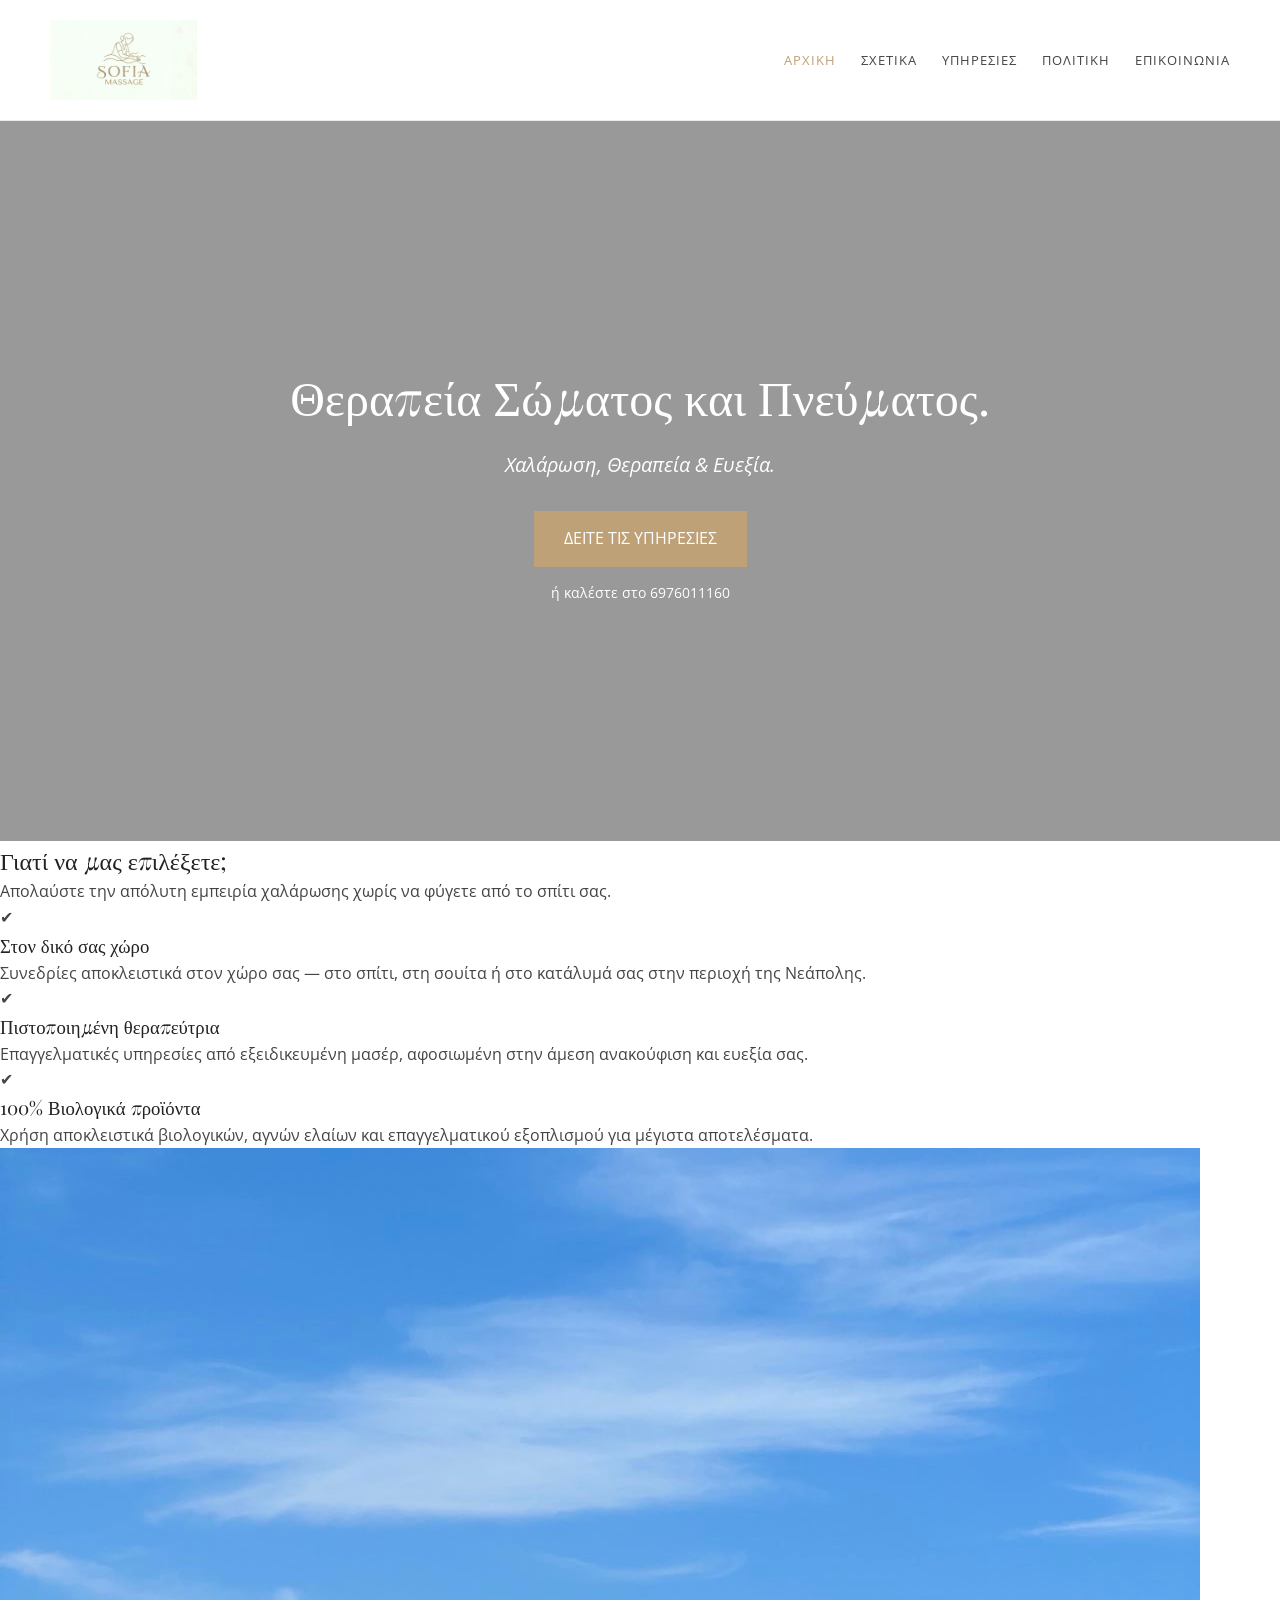
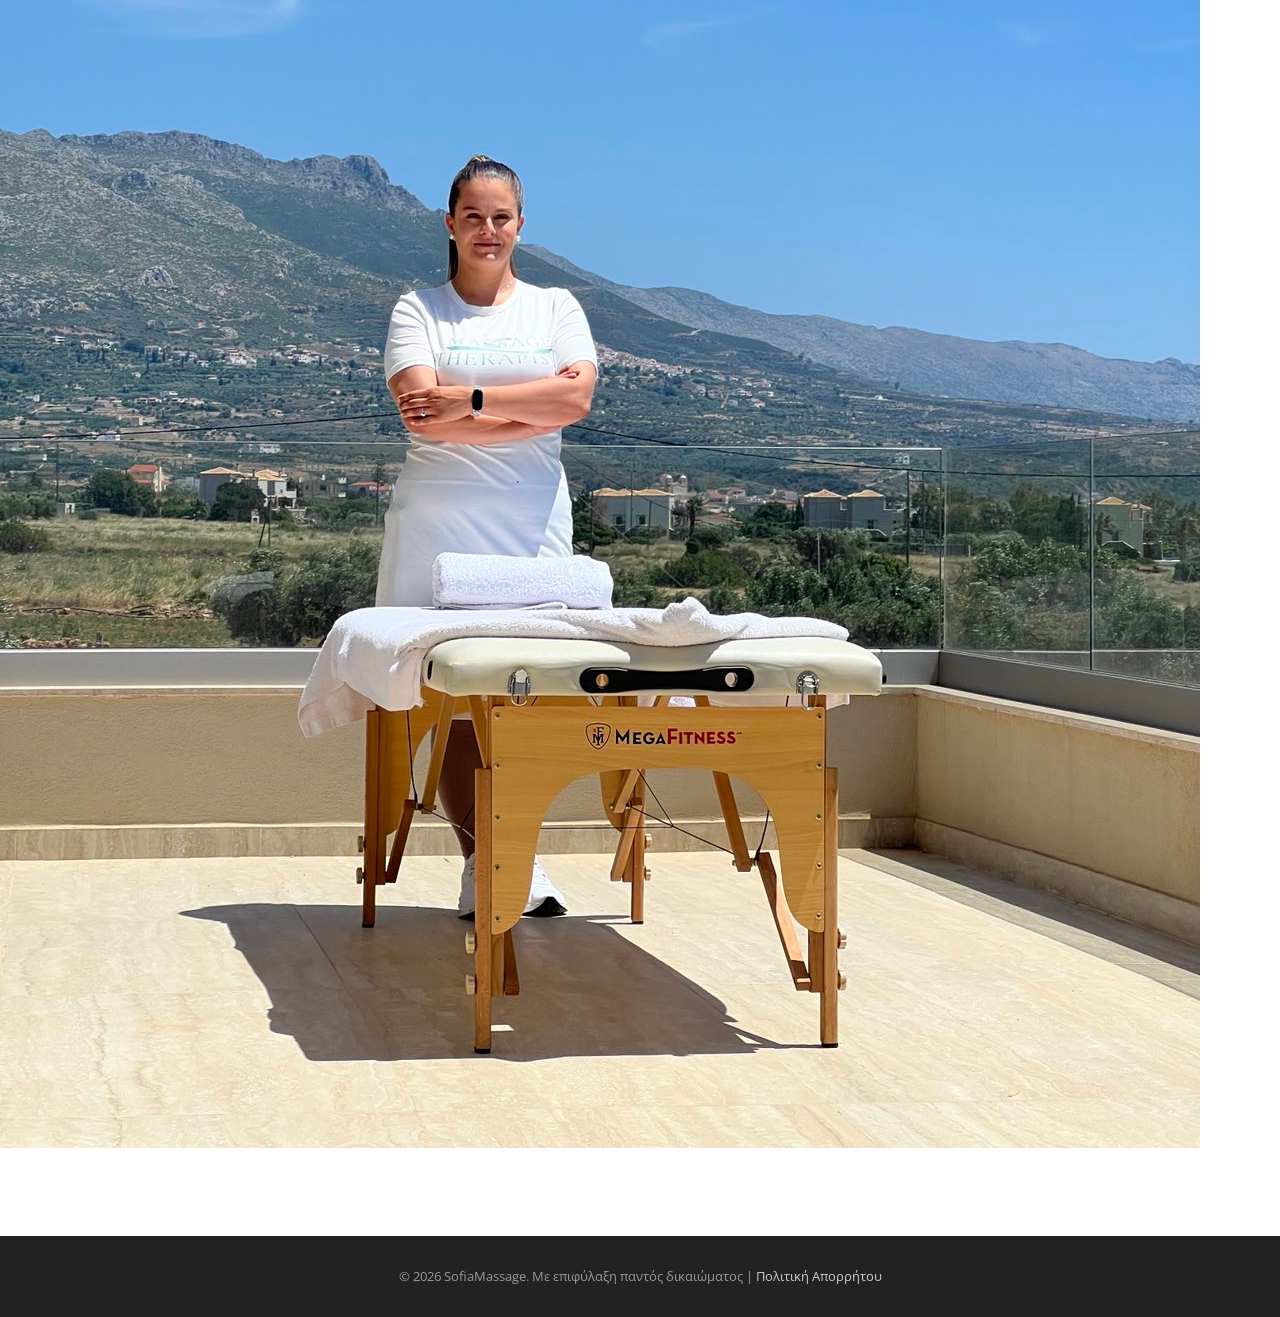
<file: index.html>
<!DOCTYPE html>
<html lang="el">
<head>
    <meta charset="UTF-8">
    <meta name="viewport" content="width=device-width, initial-scale=1.0">
    <title>Αρχική | Sofia Massage</title>
    <meta name="description" content="Επαγγελματικές υπηρεσίες μασάζ στον δικό σας χώρο. Χαλαρώστε και ανανεωθείτε με το Sofia Massage.">
    
    <!-- Google Fonts -->
    <link href="https://fonts.googleapis.com/css2?family=Playfair+Display:ital,wght@0,400;0,600;1,400&family=Open+Sans:wght@300;400;600&display=swap" rel="stylesheet">
    
    <!-- Custom CSS -->
    <link rel="stylesheet" href="style.css">
</head>
<body>

    <header>
        <div class="logo">
            <a href="index.html">
                <img src="sofiamassage.jpg" alt="Sofia Massage Logo" class="logo-img">
            </a>
        </div>
        <nav>
            <a href="index.html" class="active">Αρχική</a>
            <a href="about.html">Σχετικά</a>
            <a href="services.html">Υπηρεσίες</a>
            <a href="policy.html">Πολιτική</a>
            <a href="contact.html">Επικοινωνία</a>
        </nav>
    </header>

    <main class="main-section">
        <section class="hero-section">
            <div class="hero-content">
                <h1>Θεραπεία Σώματος και Πνεύματος.</h1>
                <p class="hero-subtitle">Χαλάρωση, Θεραπεία & Ευεξία.</p>
                <a href="services.html" class="hero-btn">ΔΕΙΤΕ ΤΙΣ ΥΠΗΡΕΣΙΕΣ</a>
                <p class="hero-phone">ή καλέστε στο 6976011160</p>
            </div>
        </section>
        
        <section class="features-section">
            <div class="features-grid">
                <div class="features-content">
                    <h2>Γιατί να μας επιλέξετε;</h2>
                    <p class="features-subtitle">Απολαύστε την απόλυτη εμπειρία χαλάρωσης χωρίς να φύγετε από το σπίτι σας.</p>
                    
                    <div class="feature-item">
                        <span class="feature-icon">&#10004;</span>
                        <div class="feature-text">
                            <h3>Στον δικό σας χώρο</h3>
                            <p>Συνεδρίες αποκλειστικά στον χώρο σας — στο σπίτι, στη σουίτα ή στο κατάλυμά σας στην περιοχή της Νεάπολης.</p>
                        </div>
                    </div>
                    
                    <div class="feature-item">
                        <span class="feature-icon">&#10004;</span>
                        <div class="feature-text">
                            <h3>Πιστοποιημένη θεραπεύτρια</h3>
                            <p>Επαγγελματικές υπηρεσίες από εξειδικευμένη μασέρ, αφοσιωμένη στην άμεση ανακούφιση και ευεξία σας.</p>
                        </div>
                    </div>
                    
                    <div class="feature-item">
                        <span class="feature-icon">&#10004;</span>
                        <div class="feature-text">
                            <h3>100% Βιολογικά προϊόντα</h3>
                            <p>Χρήση αποκλειστικά βιολογικών, αγνών ελαίων και επαγγελματικού εξοπλισμού για μέγιστα αποτελέσματα.</p>
                        </div>
                    </div>
                </div>
                <div class="features-image-container">
                    <img src="sxetika.jpg" alt="Γιατί να επιλέξετε το Sofia Massage" class="features-image">
                </div>
            </div>
        </section>
    </main>

    <footer>
        <p>&copy; 2026 SofiaMassage. Με επιφύλαξη παντός δικαιώματος | <a href="policy.html">Πολιτική Απορρήτου</a></p>
    </footer>

</body>
</html>
</file>
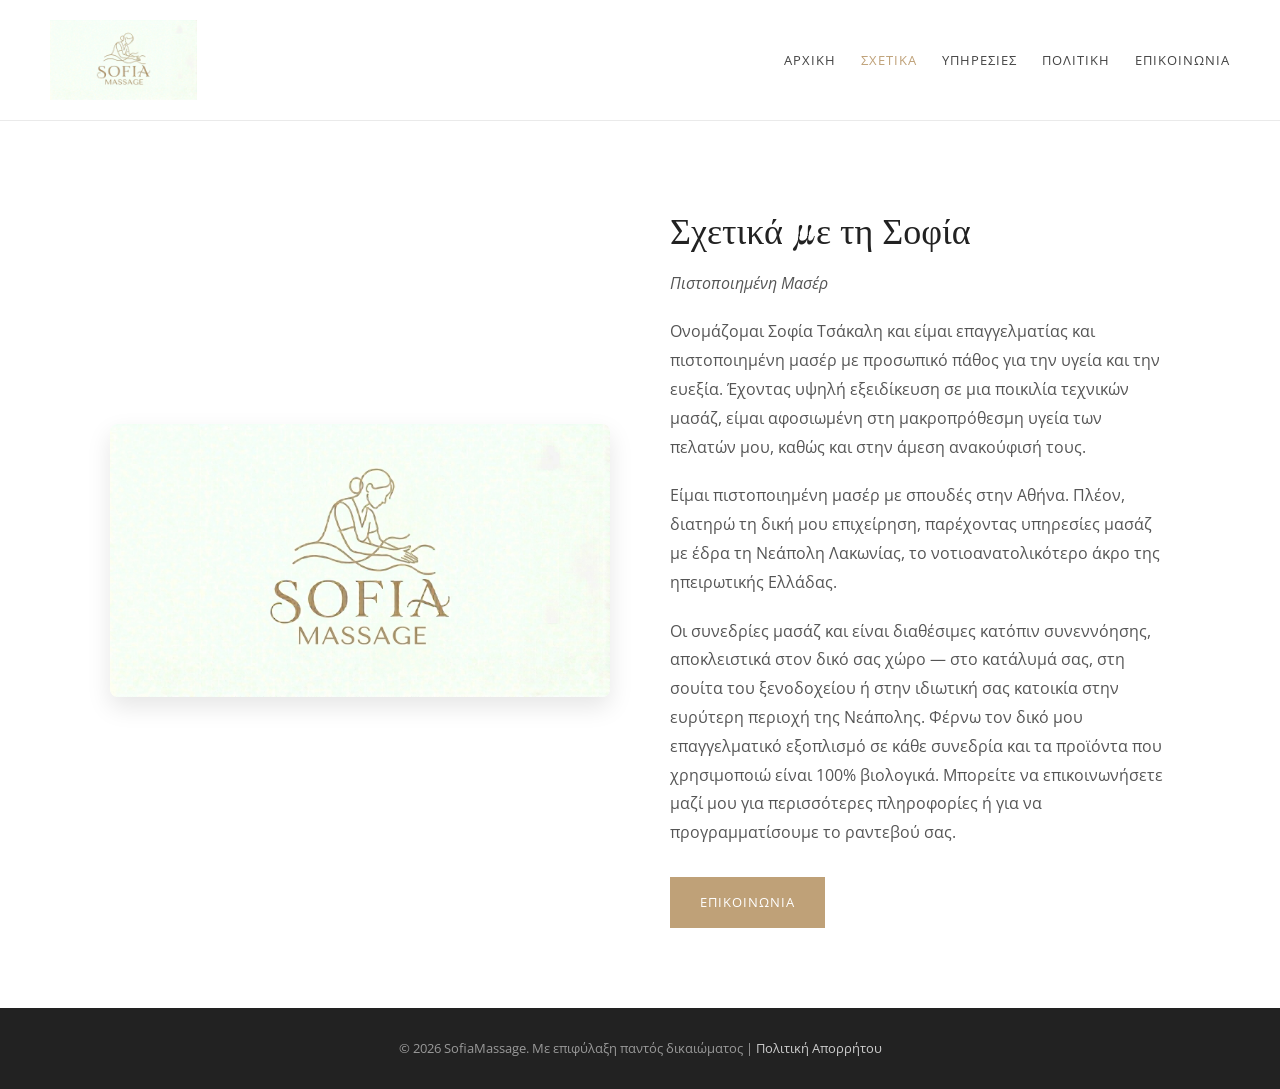
<file: about.html>
<!DOCTYPE html>
<html lang="el">
<head>
    <meta charset="UTF-8">
    <meta name="viewport" content="width=device-width, initial-scale=1.0">
    <title>Σχετικά | Sofia Massage</title>
    
    <!-- Google Fonts -->
    <link href="https://fonts.googleapis.com/css2?family=Playfair+Display:ital,wght@0,400;0,600;1,400&family=Open+Sans:wght@300;400;600&display=swap" rel="stylesheet">
    
    <!-- Custom CSS -->
    <link rel="stylesheet" href="style.css">
</head>
<body>

    <header>
        <div class="logo">
            <a href="index.html">
                <img src="sofiamassage.jpg" alt="Sofia Massage Logo" class="logo-img">
            </a>
        </div>
        <nav>
            <a href="index.html">Αρχική</a>
            <a href="about.html" class="active">Σχετικά</a>
            <a href="services.html">Υπηρεσίες</a>
            <a href="policy.html">Πολιτική</a>
            <a href="contact.html">Επικοινωνία</a>
        </nav>
    </header>

    <main>
        <section class="about-section">
            <div class="about-grid">
                <div>
                    <img src="sofiamassage.jpg" alt="Η Σοφία, η μασέρ σας" class="about-image">
                </div>
                <div class="about-content">
                    <h2>Σχετικά με τη Σοφία</h2>
                    <p class="about-subtitle">Πιστοποιημένη Μασέρ </p>
                    <p>Ονομάζομαι Σοφία Τσάκαλη και είμαι επαγγελματίας και πιστοποιημένη μασέρ με προσωπικό πάθος για την υγεία και την ευεξία. Έχοντας υψηλή εξειδίκευση σε μια ποικιλία τεχνικών μασάζ, είμαι αφοσιωμένη στη μακροπρόθεσμη υγεία των πελατών μου, καθώς και στην άμεση ανακούφισή τους.</p>
                    <p>Είμαι πιστοποιημένη μασέρ με σπουδές στην Αθήνα. Πλέον, διατηρώ τη δική μου επιχείρηση, παρέχοντας υπηρεσίες μασάζ με έδρα τη Νεάπολη Λακωνίας, το νοτιοανατολικότερο άκρο της ηπειρωτικής Ελλάδας.</p>
                    <p>Οι συνεδρίες μασάζ και είναι διαθέσιμες κατόπιν συνεννόησης, αποκλειστικά στον δικό σας χώρο — στο κατάλυμά σας, στη σουίτα του ξενοδοχείου ή στην ιδιωτική σας κατοικία στην ευρύτερη περιοχή της Νεάπολης. Φέρνω τον δικό μου επαγγελματικό εξοπλισμό σε κάθε συνεδρία και τα προϊόντα που χρησιμοποιώ είναι 100% βιολογικά. Μπορείτε να επικοινωνήσετε μαζί μου για περισσότερες πληροφορίες ή για να προγραμματίσουμε το ραντεβού σας.</p>
                    <a href="contact.html" class="btn-primary">ΕΠΙΚΟΙΝΩΝΙΑ</a>
                </div>
            </div>
        </section>
    </main>

    <footer>
        <p>&copy; 2026 SofiaMassage. Με επιφύλαξη παντός δικαιώματος | <a href="policy.html">Πολιτική Απορρήτου</a></p>
    </footer>

</body>
</html>
</file>
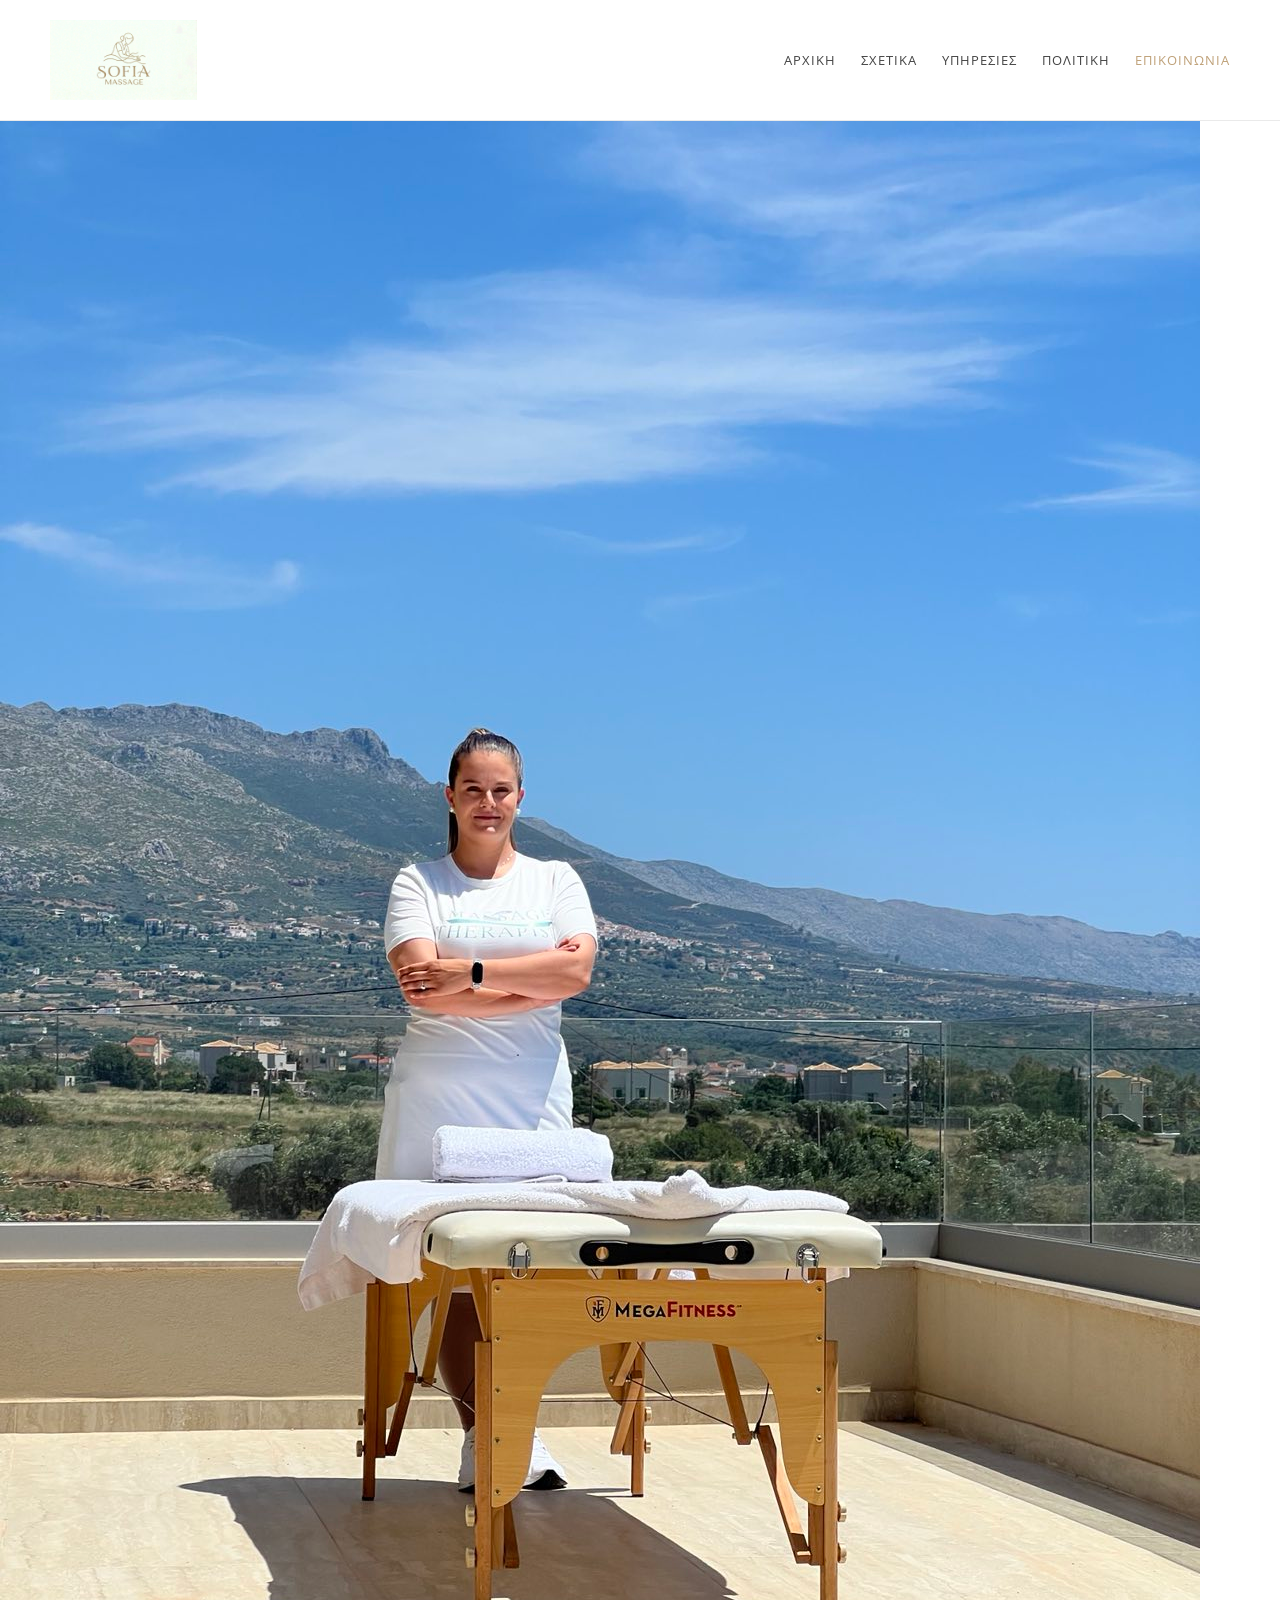
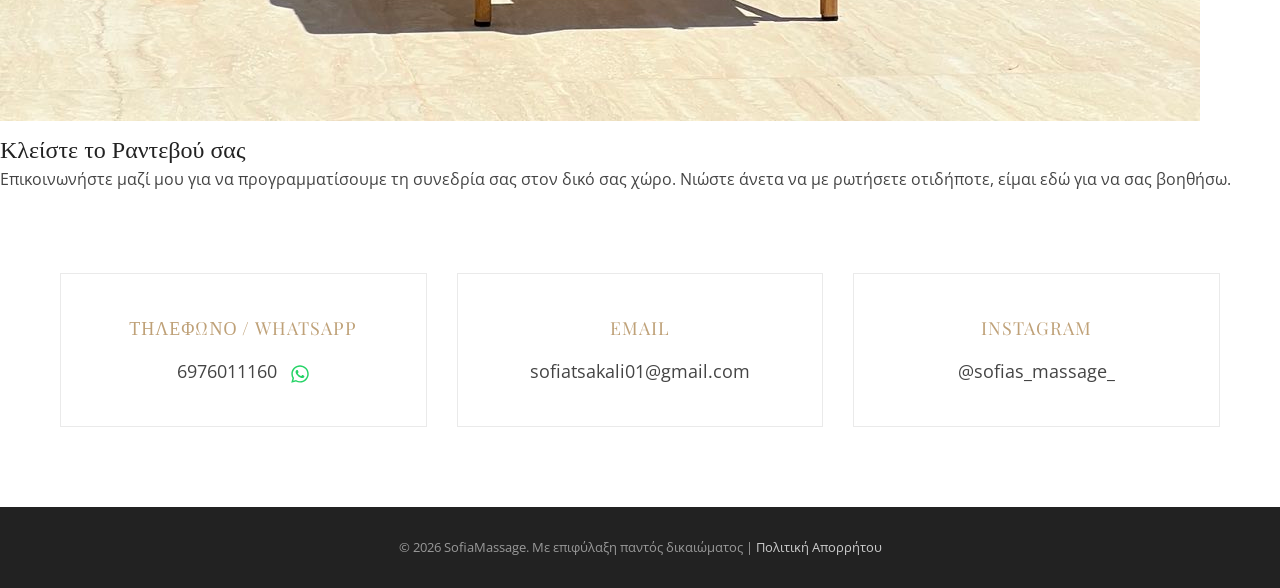
<file: contact.html>
<!DOCTYPE html>
<html lang="el">
<head>
    <meta charset="UTF-8">
    <meta name="viewport" content="width=device-width, initial-scale=1.0">
    <title>Επικοινωνία | Sofia Massage</title>
    
    <!-- Google Fonts -->
    <link href="https://fonts.googleapis.com/css2?family=Playfair+Display:ital,wght@0,400;0,600;1,400&family=Open+Sans:wght@300;400;600&display=swap" rel="stylesheet">
    
    <!-- Custom CSS -->
    <link rel="stylesheet" href="style.css">
</head>
<body>

    <header>
        <div class="logo">
            <a href="index.html">
                <img src="sofiamassage.jpg" alt="Sofia Massage Logo" class="logo-img">
            </a>
        </div>
        <nav>
            <a href="index.html">Αρχική</a>
            <a href="about.html">Σχετικά</a>
            <a href="services.html">Υπηρεσίες</a>
            <a href="policy.html">Πολιτική</a>
            <a href="contact.html" class="active">Επικοινωνία</a>
        </nav>
    </header>

    <main>
        <section class="contact-header-section">
            <div class="contact-header-grid">
                <div class="contact-header-image-container">
                    <img src="sxetika.jpg" alt="Η μασέρ Σοφία" class="contact-header-image">
                </div>
                <div class="contact-header-content">
                    <h1>Κλείστε το Ραντεβού σας</h1>
                    <p>Επικοινωνήστε μαζί μου για να προγραμματίσουμε τη συνεδρία σας στον δικό σας χώρο. Νιώστε άνετα να με ρωτήσετε οτιδήποτε, είμαι εδώ για να σας βοηθήσω.</p>
                </div>
            </div>
        </section>

        <section class="page-header">
            <!-- This section is now part of the new header. This can be removed or repurposed if needed. -->
        </section>

        <section class="contact-cards-section">
            <div class="contact-cards-grid">
                <!-- Card 1: Τηλέφωνο -->
                <div class="contact-card">
                    <h3>Τηλέφωνο / WhatsApp</h3>
                    <p>
                        <a href="tel:6976011160" title="Κλήση">6976011160</a>
                        <a href="https://wa.me/306976011160" target="_blank" rel="noopener noreferrer" title="Μήνυμα στο WhatsApp" style="margin-left: 8px; color: #25D366;">
                            <svg xmlns="http://www.w3.org/2000/svg" viewBox="0 0 448 512" width="20" height="20" fill="currentColor" style="vertical-align: middle;">
                                <path d="M380.9 97.1C339 55.1 283.2 32 223.9 32c-122.4 0-222 99.6-222 222 0 39.1 10.2 77.3 29.6 111L0 480l117.7-30.9c32.4 17.7 68.9 27 106.1 27h.1c122.3 0 224.1-99.6 224.1-222 0-59.3-25.2-115-67.1-157.1zm-157 341.6c-33.2 0-65.7-8.9-94-25.7l-6.7-4-69.8 18.3L72 359.2l-4.4-7c-18.5-29.4-28.2-63.3-28.2-98.2 0-101.7 82.8-184.5 184.6-184.5 49.3 0 95.6 19.2 130.4 54.1 34.8 34.9 56.2 81.2 56.1 130.5 0 101.8-84.9 184.6-186.6 184.6zm101.2-138.2c-5.5-2.8-32.8-16.2-37.9-18-5.1-1.9-8.8-2.8-12.5 2.8-3.7 5.6-14.3 18-17.6 21.8-3.2 3.7-6.5 4.2-12 1.4-32.6-16.3-54-29.1-75.5-66-5.7-9.8 5.7-9.1 16.3-30.3 1.8-3.7 .9-6.9-.5-9.7-1.4-2.8-12.5-30.1-17.1-41.2-4.5-10.8-9.1-9.3-12.5-9.5-3.2-.2-6.9-.2-10.6-.2-3.7 0-9.7 1.4-14.8 6.9-5.1 5.6-19.4 19-19.4 46.3 0 27.3 19.9 53.7 22.6 57.4 2.8 3.7 39.1 59.7 94.8 83.8 35.2 15.2 49 16.5 66.6 13.9 10.7-1.6 32.8-13.4 37.4-26.4 4.6-13 4.6-24.1 3.2-26.4-1.3-2.5-5-3.9-10.5-6.6z"/>
                            </svg>
                        </a>
                    </p>
                </div>

                <!-- Card 2: Email -->
                <div class="contact-card">
                    <h3>Email</h3>
                    <p><a href="mailto:sofiatsakali01@gmail.com">sofiatsakali01@gmail.com</a></p>
                </div>

                <!-- Card 3: Instagram -->
                <div class="contact-card">
                    <h3>Instagram</h3>
                    <p><a href="https://www.instagram.com/sofias_massage_?igsh=NGljbDVyYWJ6b210" target="_blank" rel="noopener noreferrer">@sofias_massage_</a></p>
                </div>
            </div>
        </section>
    </main>


    <footer>
        <p>&copy; 2026 SofiaMassage. Με επιφύλαξη παντός δικαιώματος | <a href="policy.html">Πολιτική Απορρήτου</a></p>
    </footer>

</body>
</html>
</file>
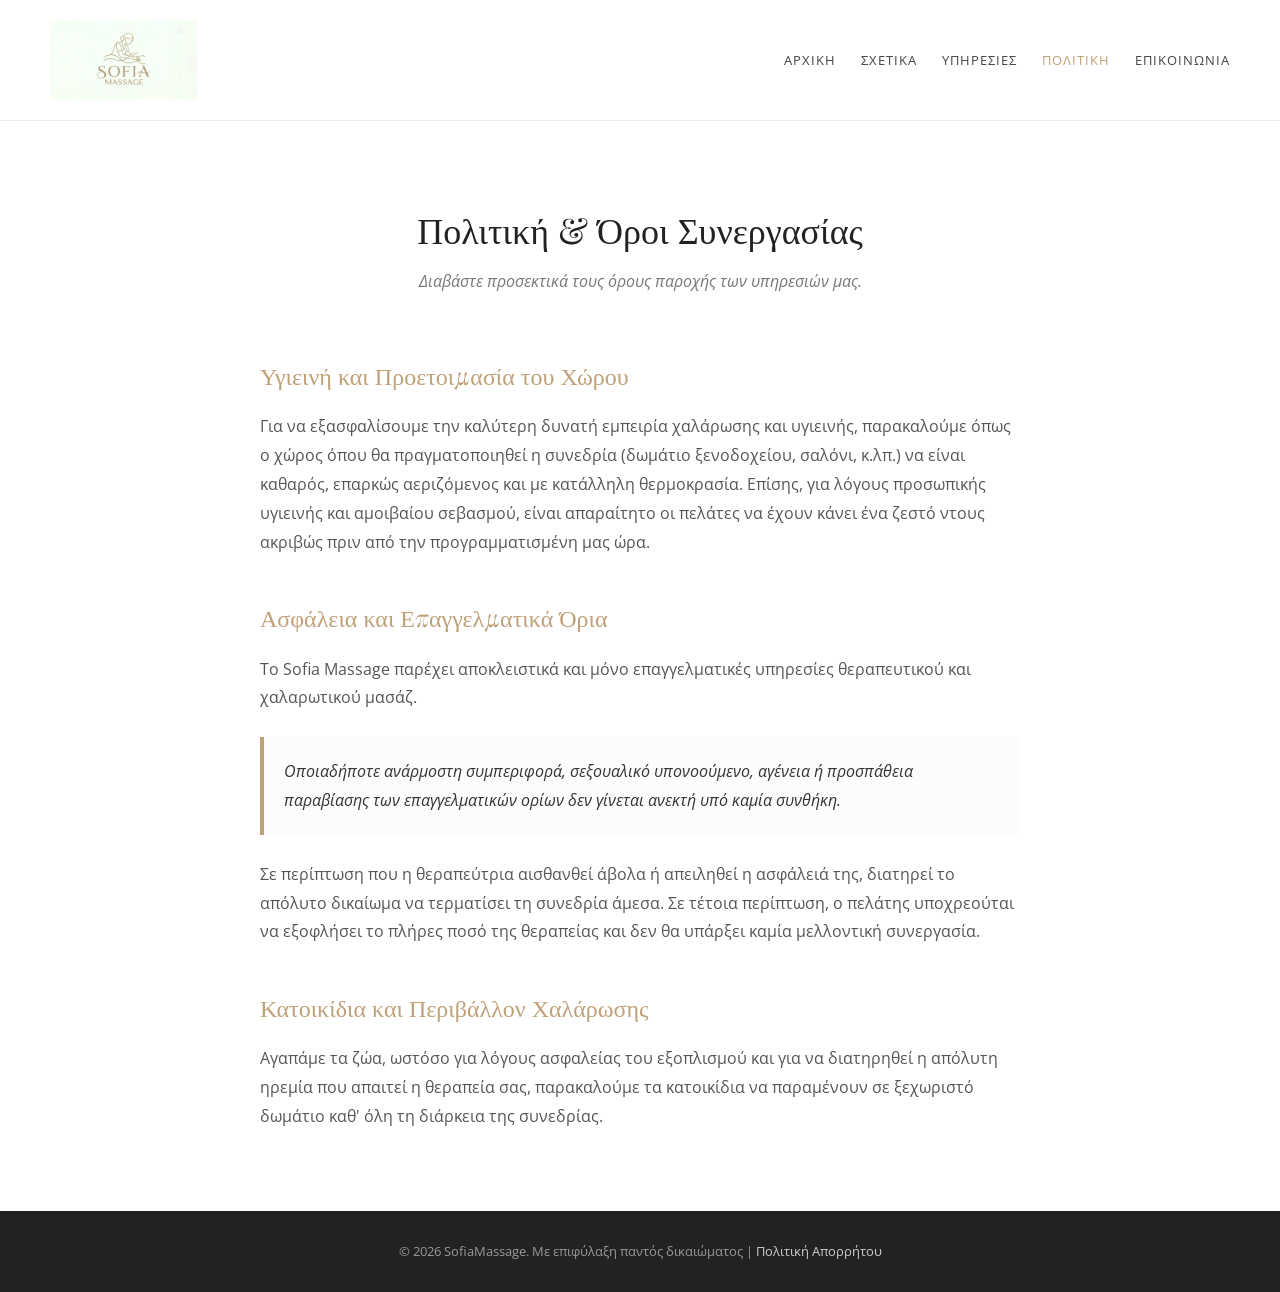
<file: policy.html>
<!DOCTYPE html>
<html lang="el">
<head>
    <meta charset="UTF-8">
    <meta name="viewport" content="width=device-width, initial-scale=1.0">
    <title>Πολιτική | Sofia Massage</title>
    
    <!-- Google Fonts -->
    <link href="https://fonts.googleapis.com/css2?family=Playfair+Display:ital,wght@0,400;0,600;1,400&family=Open+Sans:wght@300;400;600&display=swap" rel="stylesheet">
    
    <!-- Custom CSS -->
    <link rel="stylesheet" href="style.css">
</head>
<body>

    <header>
        <div class="logo">
            <a href="index.html">
                <img src="sofiamassage.jpg" alt="Sofia Massage Logo" class="logo-img">
            </a>
        </div>
        <nav>
            <a href="index.html">Αρχική</a>
            <a href="about.html">Σχετικά</a>
            <a href="services.html">Υπηρεσίες</a>
            <a href="policy.html" class="active">Πολιτική</a>
            <a href="contact.html">Επικοινωνία</a>
        </nav>
    </header>

    <main>
        <section class="page-header">
            <h1>Πολιτική & Όροι Συνεργασίας</h1>
            <p>Διαβάστε προσεκτικά τους όρους παροχής των υπηρεσιών μας.</p>
        </section>

        <section class="policy-container">
            <div class="policy-section">
                <h2>Υγιεινή και Προετοιμασία του Χώρου</h2>
                <p>Για να εξασφαλίσουμε την καλύτερη δυνατή εμπειρία χαλάρωσης και υγιεινής, παρακαλούμε όπως ο χώρος όπου θα πραγματοποιηθεί η συνεδρία (δωμάτιο ξενοδοχείου, σαλόνι, κ.λπ.) να είναι καθαρός, επαρκώς αεριζόμενος και με κατάλληλη θερμοκρασία. Επίσης, για λόγους προσωπικής υγιεινής και αμοιβαίου σεβασμού, είναι απαραίτητο οι πελάτες να έχουν κάνει ένα ζεστό ντους ακριβώς πριν από την προγραμματισμένη μας ώρα.</p>
            </div>

            <div class="policy-section">
                <h2>Ασφάλεια και Επαγγελματικά Όρια</h2>
                <p>Το Sofia Massage παρέχει αποκλειστικά και μόνο επαγγελματικές υπηρεσίες θεραπευτικού και χαλαρωτικού μασάζ.</p>
                <blockquote>Οποιαδήποτε ανάρμοστη συμπεριφορά, σεξουαλικό υπονοούμενο, αγένεια ή προσπάθεια παραβίασης των επαγγελματικών ορίων δεν γίνεται ανεκτή υπό καμία συνθήκη.</blockquote>
                <p>Σε περίπτωση που η θεραπεύτρια αισθανθεί άβολα ή απειληθεί η ασφάλειά της, διατηρεί το απόλυτο δικαίωμα να τερματίσει τη συνεδρία άμεσα. Σε τέτοια περίπτωση, ο πελάτης υποχρεούται να εξοφλήσει το πλήρες ποσό της θεραπείας και δεν θα υπάρξει καμία μελλοντική συνεργασία.</p>
            </div>

            <div class="policy-section">
                <h2>Κατοικίδια και Περιβάλλον Χαλάρωσης</h2>
                <p>Αγαπάμε τα ζώα, ωστόσο για λόγους ασφαλείας του εξοπλισμού και για να διατηρηθεί η απόλυτη ηρεμία που απαιτεί η θεραπεία σας, παρακαλούμε τα κατοικίδια να παραμένουν σε ξεχωριστό δωμάτιο καθ' όλη τη διάρκεια της συνεδρίας.</p>
            </div>
        </section>
    </main>

    <footer>
        <p>&copy; 2026 SofiaMassage. Με επιφύλαξη παντός δικαιώματος | <a href="policy.html">Πολιτική Απορρήτου</a></p>
    </footer>

</body>
</html>
</file>
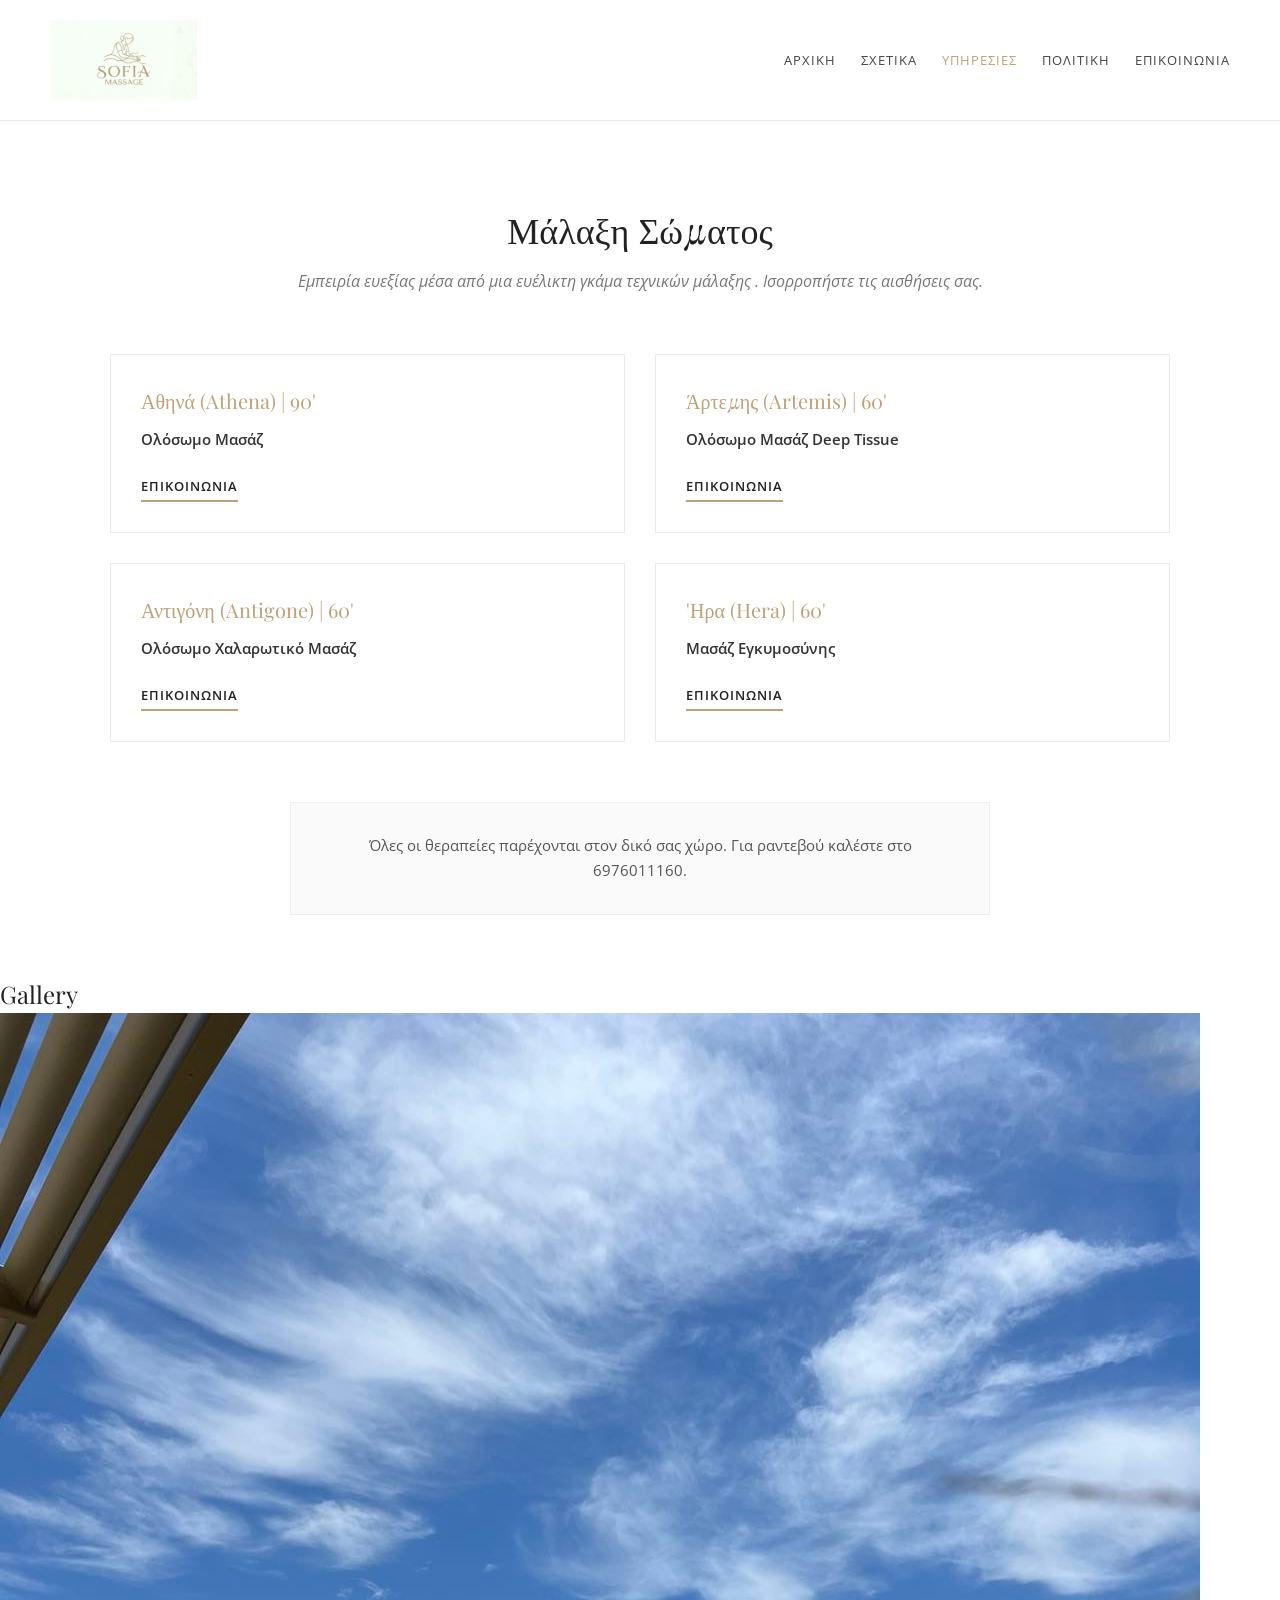
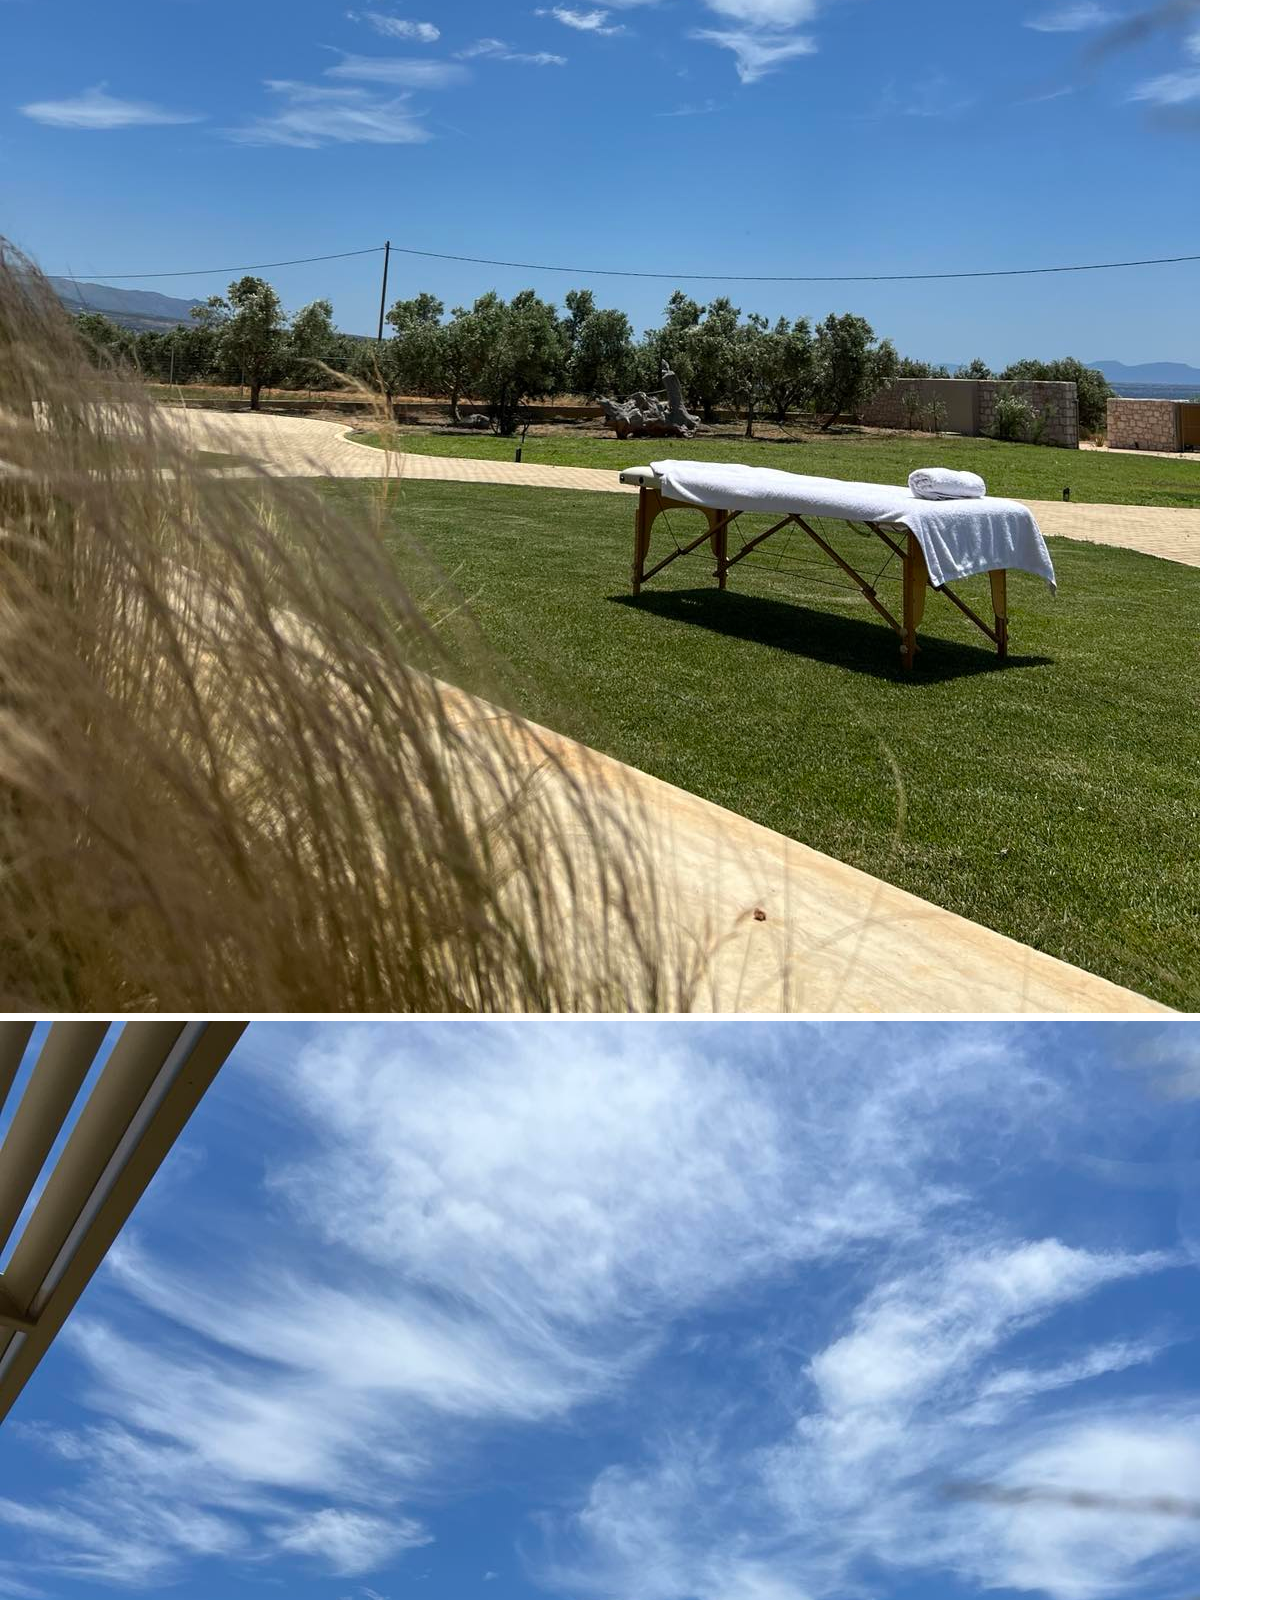
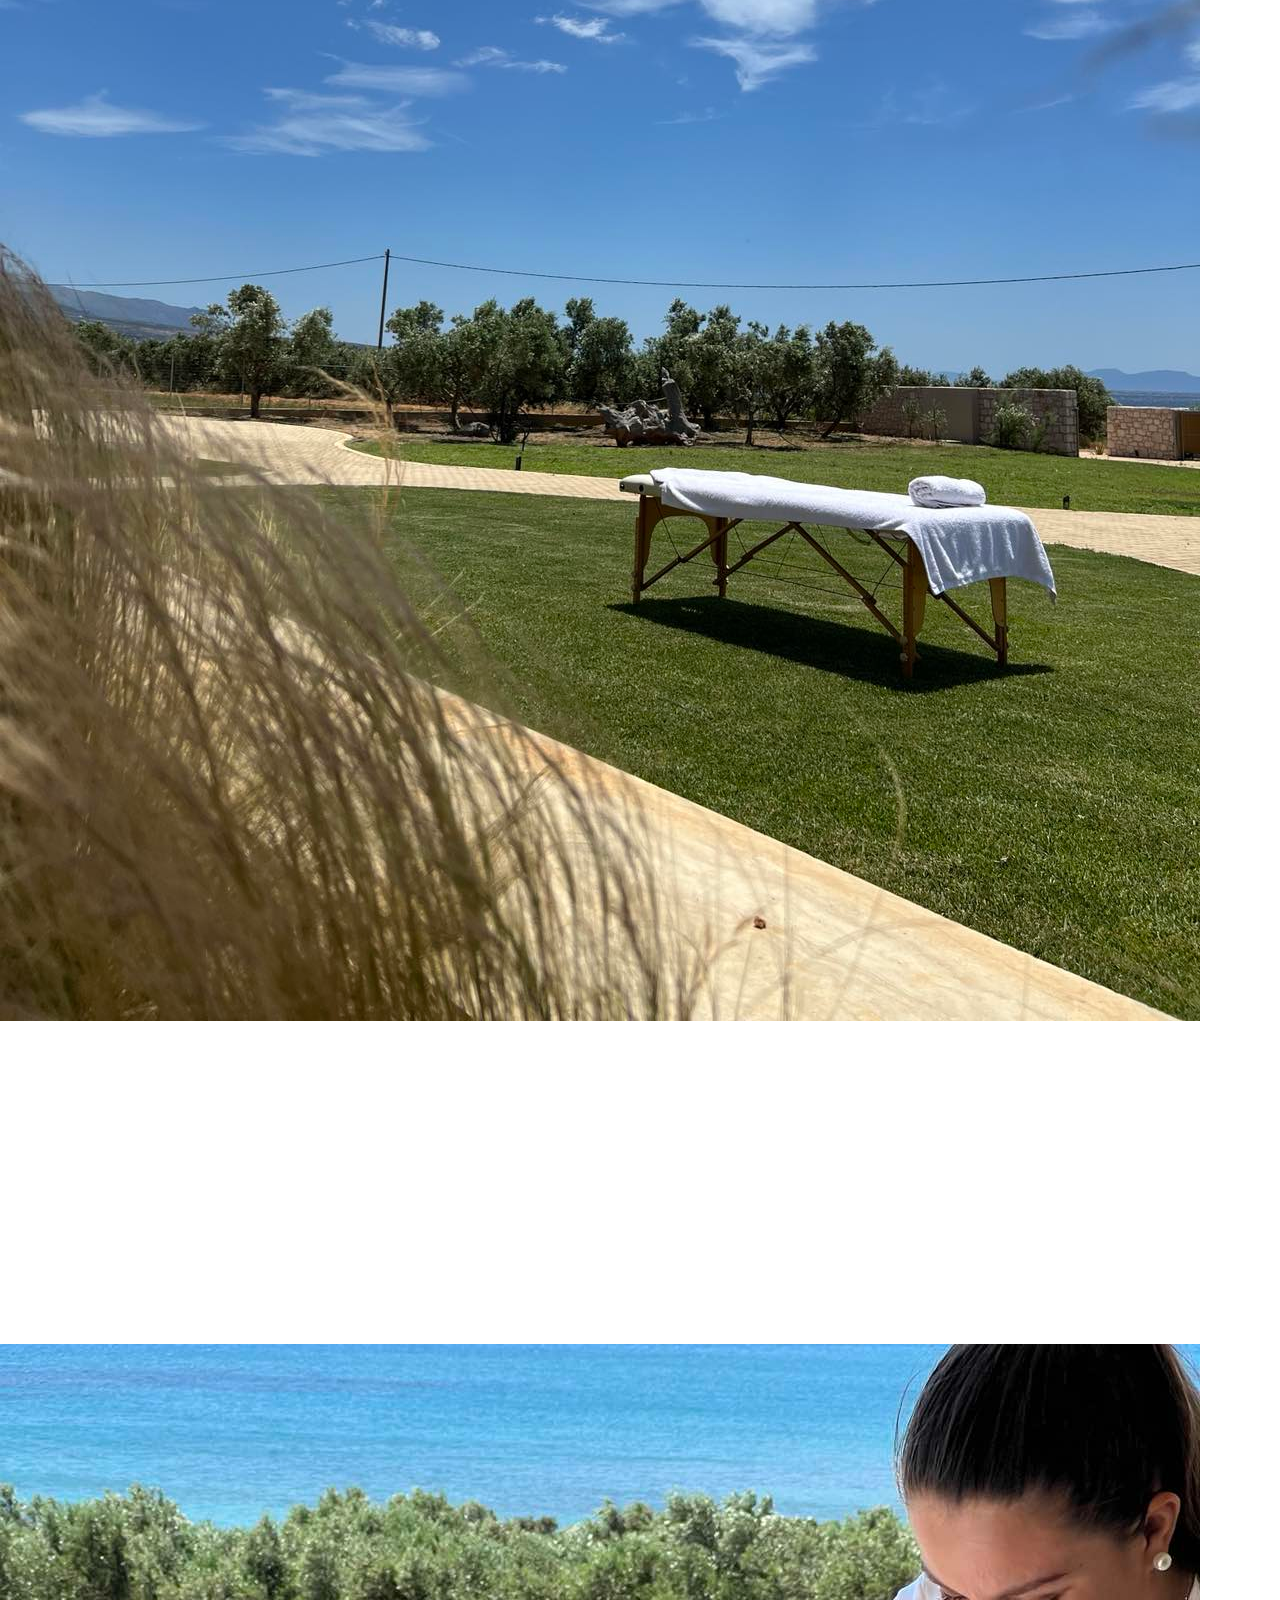
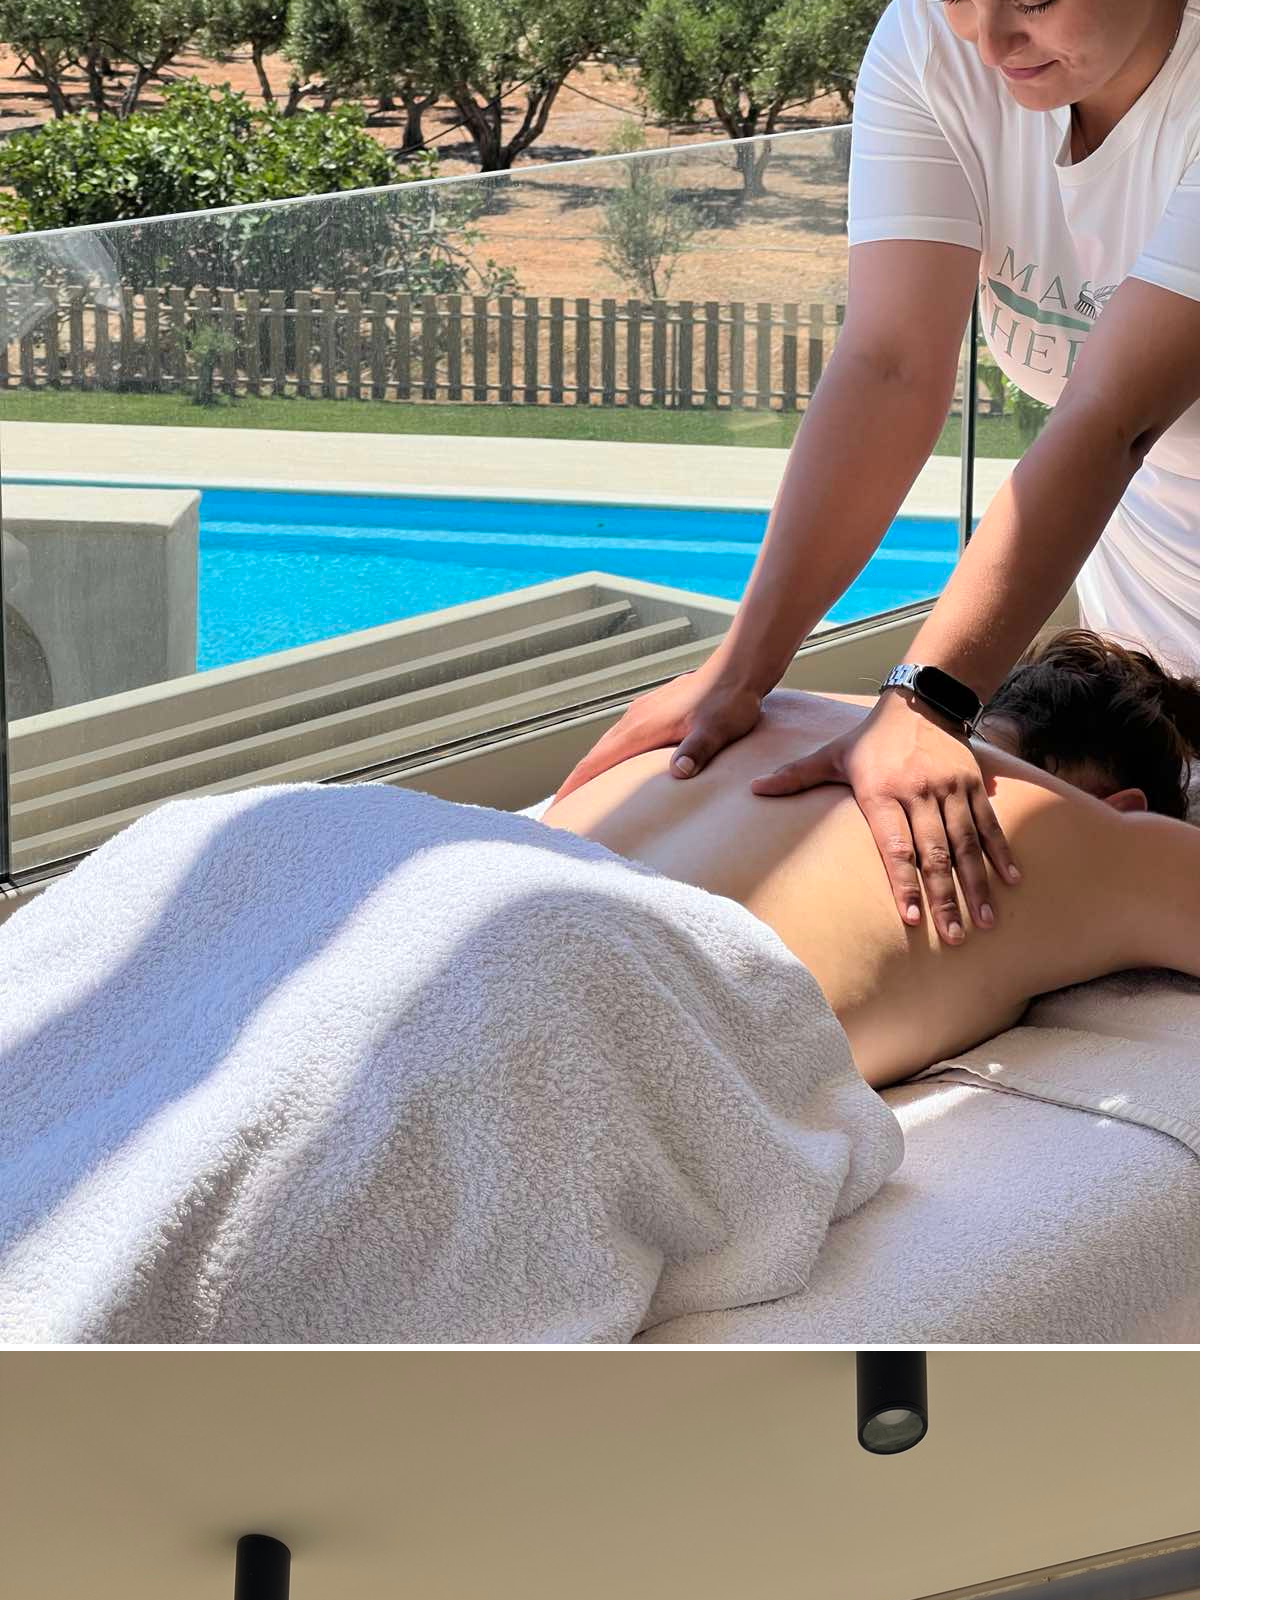
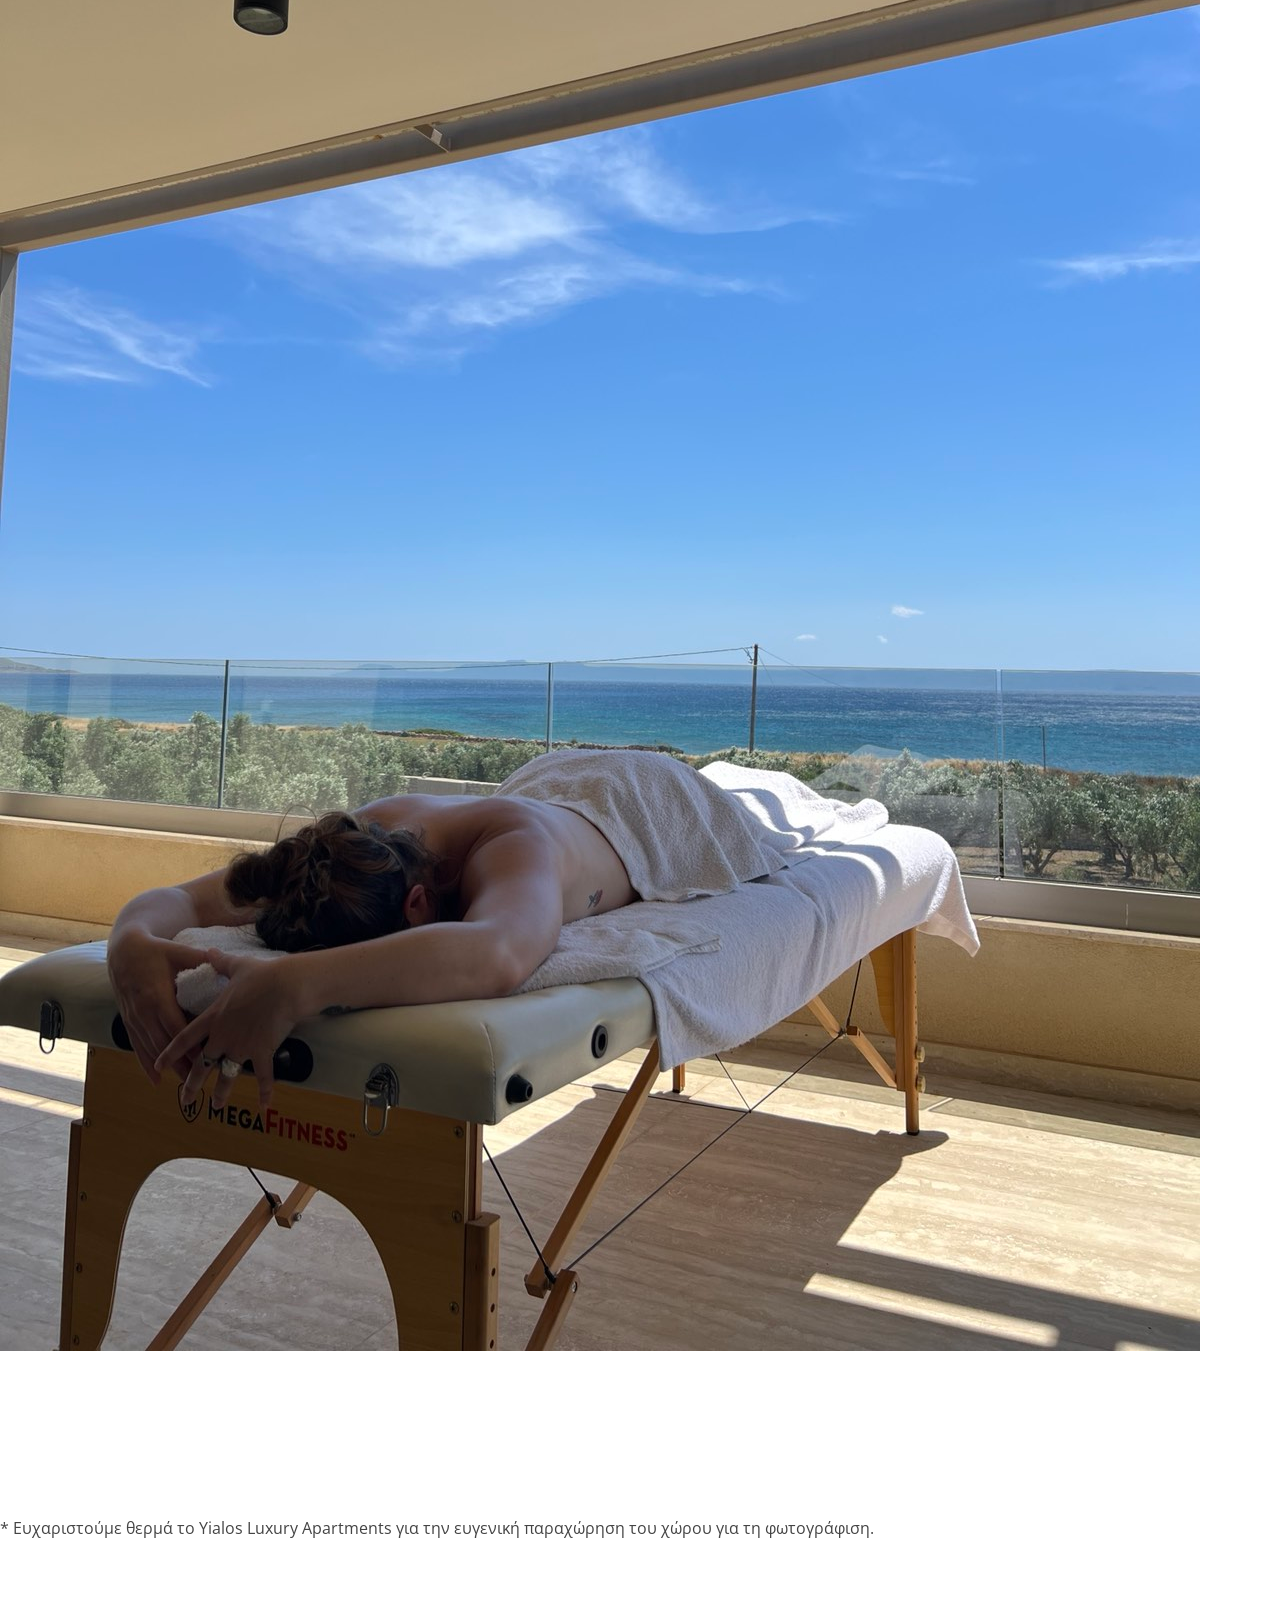
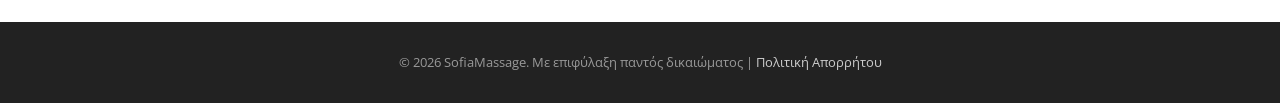
<file: services.html>
<!DOCTYPE html>
<html lang="el">
<head>
    <meta charset="UTF-8">
    <meta name="viewport" content="width=device-width, initial-scale=1.0">
    <title>Υπηρεσίες | Sofia Massage</title>
    
    <!-- Google Fonts -->
    <link href="https://fonts.googleapis.com/css2?family=Playfair+Display:ital,wght@0,400;0,600;1,400&family=Open+Sans:wght@300;400;600&display=swap" rel="stylesheet">
    
    <!-- Custom CSS -->
    <link rel="stylesheet" href="style.css">
</head>
<body>

    <header>
        <div class="logo">
            <a href="index.html">
                <img src="sofiamassage.jpg" alt="Sofia Massage Logo" class="logo-img">
            </a>
        </div>
        <nav>
            <a href="index.html">Αρχική</a>
            <a href="about.html">Σχετικά</a>
            <a href="services.html" class="active">Υπηρεσίες</a>
            <a href="policy.html">Πολιτική</a>
            <a href="contact.html">Επικοινωνία</a>
        </nav>
    </header>

    <main>
        <section class="page-header">
            <h1>Μάλαξη Σώματος</h1>
            <p>Εμπειρία ευεξίας μέσα από μια ευέλικτη γκάμα τεχνικών μάλαξης . Ισορροπήστε τις αισθήσεις σας.</p>
        </section>

        <section class="services-section">
            <div class="services-grid">
                <!-- Service Card 1 -->
                <div class="service-card">
                    <h3>Αθηνά (Athena) | 90'</h3>
                    <h4>Ολόσωμο Μασάζ</h4>
                    <a href="contact.html" class="card-link">Επικοινωνία</a>
                </div>
                <!-- Service Card 2 -->
                <div class="service-card">
                    <h3>Άρτεμης (Artemis) | 60'</h3>
                    <h4>Ολόσωμο Μασάζ Deep Tissue</h4>
                    <a href="contact.html" class="card-link">Επικοινωνία</a>
                </div>
                <!-- Service Card 3 -->
                
                <!-- Service Card 4 -->
                <div class="service-card">
                    <h3>Αντιγόνη (Antigone) | 60'</h3>
                    <h4>Ολόσωμο Χαλαρωτικό Μασάζ</h4>
                    <a href="contact.html" class="card-link">Επικοινωνία</a>
                </div>
                <!-- Service Card 5 -->
                <div class="service-card">
                    <h3>'Ηρα (Hera) | 60'</h3>
                    <h4>Μασάζ Εγκυμοσύνης</h4>
                    <a href="contact.html" class="card-link">Επικοινωνία</a>
                </div>
                <!-- Service Card 6 -->
                
                <!-- Service Card 7 -->
              
                <!-- Service Card 8 -->
               
                
            </div>
        </section>

        <div class="services-cta">
            <p>Όλες οι θεραπείες παρέχονται στον δικό σας χώρο. Για ραντεβού καλέστε στο 6976011160.</p>
        </div>

        <section class="gallery-section">
            <h2 class="gallery-title">Gallery</h2>
            <div class="gallery-grid">
                <div class="gallery-item">
                    <img src="2.jpg" alt="Εικόνα από συνεδρία μασάζ 2" class="gallery-media">
                </div>
                <div class="gallery-item">
                    <img src="2.jpg" alt="Εικόνα από συνεδρία μασάζ 2" class="gallery-media">
                </div>
                <div class="gallery-item">
                    <video autoplay loop muted playsinline class="gallery-media">
                        <source src="4.mp4" type="video/mp4">
                        Ο browser σας δεν υποστηρίζει το tag video.
                    </video>
                </div>
                <div class="gallery-item">
                    <video autoplay loop muted playsinline class="gallery-media">
                        <source src="5.mp4" type="video/mp4">
                        Ο browser σας δεν υποστηρίζει το tag video.
                    </video>
                </div>
                <div class="gallery-item">
                    <img src="6.jpg" alt="Εικόνα από συνεδρία μασάζ 6" class="gallery-media">
                </div>
                <div class="gallery-item">
                    <img src="7.jpg" alt="Εικόνα από συνεδρία μασάζ 7" class="gallery-media">
                </div>
                <div class="gallery-item">
                    <video autoplay loop muted playsinline class="gallery-media">
                        <source src="8.mp4" type="video/mp4">
                        Ο browser σας δεν υποστηρίζει το tag video.
                    </video>
                </div>
            </div>
            <div class="gallery-credit">
                * Ευχαριστούμε θερμά το <a href="https://www.yialos-neapoli.gr/el/" target="_blank" rel="noopener">Yialos Luxury Apartments</a> για την ευγενική παραχώρηση του χώρου για τη φωτογράφιση.
            </div>
        </section>
    </main>

    <footer>
        <p>&copy; 2026 SofiaMassage. Με επιφύλαξη παντός δικαιώματος | <a href="policy.html">Πολιτική Απορρήτου</a></p>
    </footer>

</body>
</html>
</file>
<file: style.css>
/* Βασικές Ρυθμίσεις */
* {
    box-sizing: border-box;
    margin: 0;
    padding: 0;
}
body {
    font-family: 'Open Sans', sans-serif;
    color: #444;
    background-color: #fff;
    line-height: 1.6;
}
h1, h2, h3, .logo-text {
    font-family: 'Playfair Display', serif;
    color: #222;
    font-weight: normal;
}
a {
    text-decoration: none;
    color: inherit;
}

/* Μενού Πλοήγησης (Header) */
header {
    display: flex;
    justify-content: space-between;
    align-items: center;
    padding: 20px 50px;
    background-color: #fff;
    border-bottom: 1px solid #eaeaea;
}
.logo-text {
    font-size: 28px;
    letter-spacing: 1px;
    color: #bfa178; /* Χρυσό/Μπεζ χρώμα σπα */
}
.logo-img {
    max-height: 80px;
    width: auto;
    display: block;
}
nav {
    display: flex;
    gap: 25px;
}
nav a {
    font-size: 13px;
    text-transform: uppercase;
    letter-spacing: 1px;
    transition: color 0.3s ease;
}
nav a:hover, nav a.active {
    color: #bfa178;
}

/* About Section */
.about-section {
    max-width: 1100px;
    margin: 80px auto;
    padding: 0 20px;
}

.about-grid {
    display: grid;
    grid-template-columns: 1fr 1fr;
    gap: 60px;
    align-items: center;
}

.about-image {
    width: 100%;
    height: auto;
    border-radius: 8px;
    box-shadow: 0 10px 25px rgba(0, 0, 0, 0.1);
}

.about-content h2 {
    font-size: 36px;
    margin-bottom: 10px;
}

.about-subtitle {
    font-size: 16px;
    font-style: italic;
    color: #777;
    margin-bottom: 30px;
}

.about-content p {
    margin-bottom: 20px;
    color: #555;
    line-height: 1.8;
}

/* Κουμπί γενικής χρήσης */
.btn-primary {
    display: inline-block;
    background-color: #bfa178;
    color: #ffffff;
    padding: 15px 30px;
    text-transform: uppercase;
    font-size: 13px;
    letter-spacing: 1px;
    transition: background-color 0.3s ease;
    margin-top: 10px;
}
.btn-primary:hover {
    background-color: #a88a64; /* Πιο σκούρο στο hover */
}

/* Hero Section (Κεντρική Οθόνη) */
.hero-section {
    min-height: 80vh;
    display: flex;
    justify-content: center;
    align-items: center;
    background-image: linear-gradient(rgba(0, 0, 0, 0.4), rgba(0, 0, 0, 0.4)), url('https://images.unsplash.com/photo-1544161515-4ab6ce6db874?q=80&w=1920&auto=format&fit=crop');
    background-size: cover;
    background-position: center;
    text-align: center;
}
.hero-content {
    max-width: 800px;
    padding: 0 20px;
}
.hero-content h1 {
    color: #ffffff;
    font-family: 'Playfair Display', serif;
    font-size: 48px;
    margin-bottom: 15px;
}
.hero-subtitle {
    color: #ffffff;
    font-family: 'Open Sans', sans-serif;
    font-style: italic;
    font-size: 20px;
    margin-bottom: 30px;
}
.hero-btn {
    display: inline-block;
    background-color: #bfa178;
    color: #ffffff;
    padding: 15px 30px;
    text-transform: uppercase;
    transition: background-color 0.3s ease;
    margin-bottom: 15px;
}
.hero-btn:hover {
    background-color: #a88a64; /* Πιο σκούρο χρυσό/μπεζ στο hover */
}
.hero-phone {
    color: #ffffff;
    font-size: 14px;
}

/* Services Page */
.page-header {
    text-align: center;
    margin: 80px auto 60px;
    max-width: 800px;
    padding: 0 20px;
}
.page-header h1 {
    font-size: 36px;
    margin-bottom: 10px;
}
.page-header p {
    color: #777;
    font-style: italic;
    font-size: 16px;
}

.services-section {
    max-width: 1100px;
    margin: 0 auto 60px;
    padding: 0 20px;
}

.services-grid {
    display: grid;
    grid-template-columns: repeat(2, 1fr);
    gap: 30px;
}

.service-card {
    background-color: #fff;
    border: 1px solid #eaeaea;
    padding: 30px;
    transition: box-shadow 0.3s ease;
    display: flex;
    flex-direction: column;
}

.service-card:hover {
    box-shadow: 0 10px 30px rgba(0, 0, 0, 0.07);
}

.service-card h3 {
    color: #bfa178;
    font-size: 20px;
    margin-bottom: 10px;
}

.service-card h4 {
    font-family: 'Open Sans', sans-serif;
    font-weight: 600;
    font-size: 15px;
    color: #333;
    margin-bottom: 25px;
    flex-grow: 1; /* Σπρώχνει το link προς τα κάτω */
}

.service-card .card-link {
    font-size: 13px;
    text-transform: uppercase;
    letter-spacing: 1px;
    font-weight: 600;
    color: #222;
    border-bottom: 2px solid #bfa178;
    padding-bottom: 3px;
    transition: color 0.3s ease;
    align-self: flex-start;
}

.service-card .card-link:hover {
    color: #bfa178;
}

.services-cta {
    text-align: center;
    margin: 60px auto;
    padding: 30px;
    max-width: 700px;
    background-color: #fafafa;
    border: 1px solid #eee;
    color: #555;
    font-size: 15px;
    line-height: 1.7;
}

/* Contact Page Cards */
.contact-cards-section {
    max-width: 1200px;
    margin: 0 auto 60px;
    padding: 0 20px;
}

.contact-cards-grid {
    display: grid;
    grid-template-columns: repeat(3, 1fr);
    gap: 30px;
}

.contact-card {
    background-color: #fff;
    border: 1px solid #eaeaea;
    padding: 40px;
    text-align: center;
    transition: transform 0.3s ease, box-shadow 0.3s ease;
}

.contact-card:hover {
    transform: translateY(-5px);
    box-shadow: 0 15px 30px rgba(0, 0, 0, 0.08);
}

.contact-card h3 {
    color: #bfa178;
    font-size: 18px;
    text-transform: uppercase;
    letter-spacing: 1px;
    margin-bottom: 15px;
}

.contact-card p {
    font-size: 18px;
    word-wrap: break-word; /* For long emails */
}

.contact-card a {
    transition: color 0.3s ease;
}
.contact-card a:hover {
    color: #bfa178;
}

/* Policy Page */
.policy-container {
    max-width: 800px;
    margin: 60px auto;
    padding: 0 20px;
    line-height: 1.8;
    color: #555;
}

.policy-section {
    margin-bottom: 40px;
}

.policy-section h2 {
    color: #bfa178;
    font-size: 24px;
    margin-bottom: 15px;
}

.policy-section p {
    margin-bottom: 15px;
    font-size: 16px;
}

.policy-section blockquote {
    background-color: #fcfcfc;
    border-left: 4px solid #bfa178;
    padding: 20px;
    margin: 25px 0;
    font-style: italic;
    color: #333;
}

/* Footer */
footer {
    background-color: #222;
    color: #999;
    text-align: center;
    padding: 30px 20px;
    margin-top: 80px;
    font-size: 13px;
}
footer a {
    color: #ccc;
}

/* Responsive Design για Κινητά */
@media (max-width: 768px) {
    header {
        flex-direction: column;
        gap: 15px;
        padding: 20px;
    }
    nav {
        flex-wrap: wrap;
        justify-content: center;
    }
    .about-grid {
        grid-template-columns: 1fr;
        gap: 40px;
    }
    .services-grid {
        grid-template-columns: 1fr;
    }
    .contact-cards-grid {
        grid-template-columns: 1fr;
    }
}
</file>
